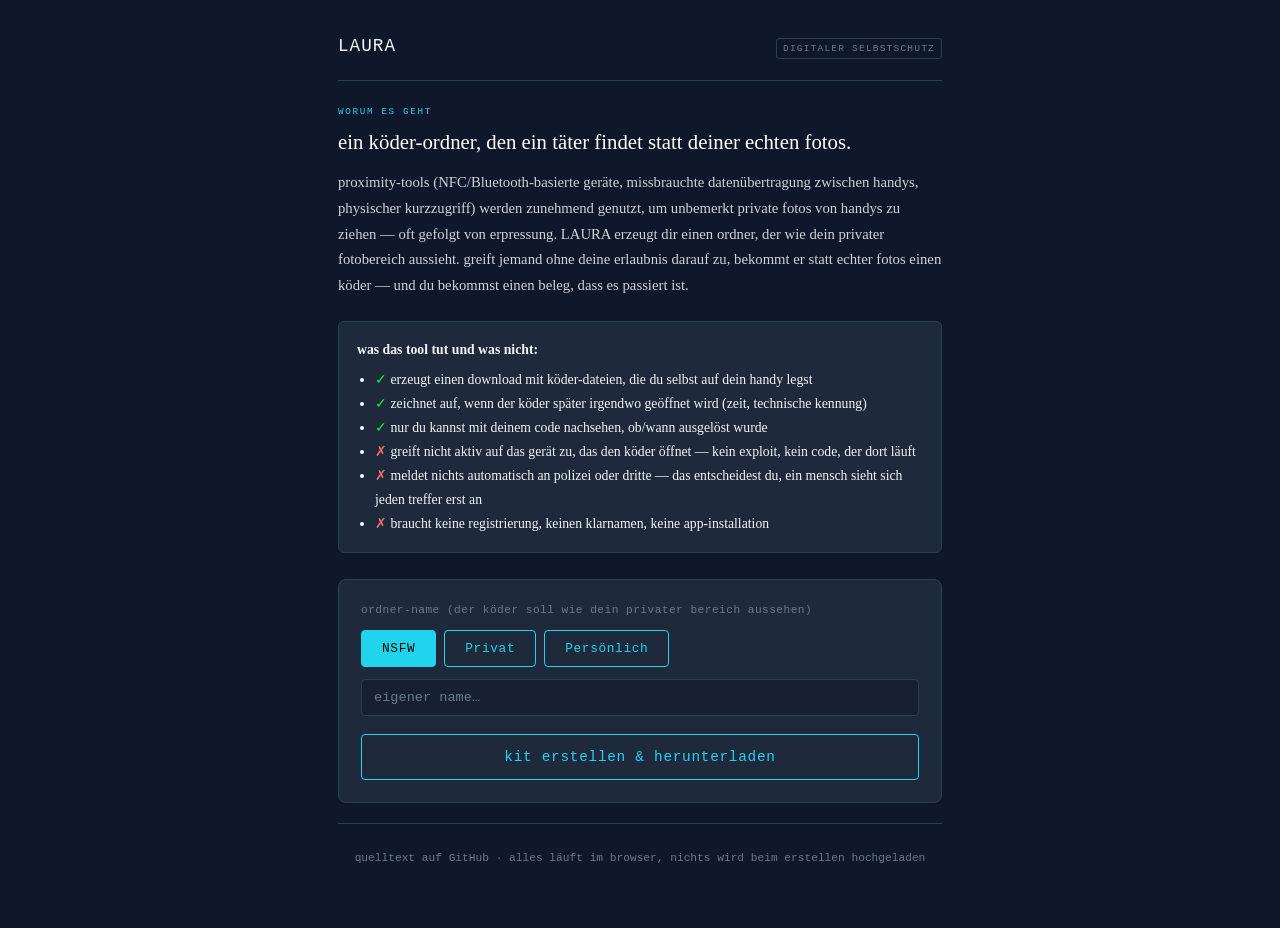
<file: docs/index.html>
<!DOCTYPE html>
<html lang="de">
<head>
<script>document.documentElement.dataset.theme = localStorage.getItem('laura-theme') || 'dark';</script>
<meta charset="utf-8"/>
<meta name="viewport" content="width=device-width, initial-scale=1"/>
<title>LAURA — Köder gegen Proximity-Datendiebstahl</title>
<meta name="theme-color" content="#0f172a"/>
<meta name="description" content="Ein selbst erstellter Köder-Ordner schützt private Fotos auf dem eigenen Handy vor unautorisiertem Zugriff — kein Exploit, keine automatische Meldung, volle Transparenz."/>
<link rel="stylesheet" href="assets/css/base.css"/>
<link rel="stylesheet" href="assets/css/page.css"/>
  <!-- ── Entity metadata: Laura Serna Gaviria / Emergent Interaction Lab ── -->
  <meta name="author" content="Laura Serna Gaviria" />
  <meta property="og:title" content="Laura Serna Gaviria — Emergent Interaction Lab" />
  <meta property="og:site_name" content="Emergent Interaction Lab" />
  <meta property="og:type" content="website" />
  <meta name="twitter:card" content="summary_large_image" />
  <meta name="twitter:title" content="Laura Serna Gaviria — Emergent Interaction Lab" />
  <script type="application/ld+json">
  {
    "@context": "https://schema.org",
    "@type": "Person",
    "name": "Laura Serna Gaviria",
    "alternateName": ["Laura Serna", "Laura Gaviria"],
    "jobTitle": "Research Director & Co-Founder",
    "worksFor": { "@type": "Organization", "name": "RFI-IRFOS", "url": "https://rfi-irfos.github.io/emergent-interaction-lab/" },
    "url": "https://rfi-irfos.github.io/emergent-interaction-lab/#p/laura-serna-gaviria",
    "email": "rfi.irfos@gmail.com",
    "sameAs": [
      "https://www.linkedin.com/in/laura-serna-gaviria/",
      "https://github.com/rfi-irfos",
      "https://doi.org/10.17605/OSF.IO/HC9ZB",
      "https://doi.org/10.17605/OSF.IO/QCVJB"
    ]
  }
  </script>
</head>
<body>

<div class="page-shell">

  <header class="page-header">
    <span class="page-title">LAURA</span>
    <span class="tag">digitaler selbstschutz</span>
  </header>

  <div class="section-label">worum es geht</div>
  <div class="lead">ein köder-ordner, den ein täter findet statt deiner echten fotos.</div>
  <div class="desc">
    proximity-tools (NFC/Bluetooth-basierte geräte, missbrauchte datenübertragung
    zwischen handys, physischer kurzzugriff) werden zunehmend genutzt, um
    unbemerkt private fotos von handys zu ziehen &mdash; oft gefolgt von erpressung.
    LAURA erzeugt dir einen ordner, der wie dein privater fotobereich aussieht.
    greift jemand ohne deine erlaubnis darauf zu, bekommt er statt echter fotos
    einen köder &mdash; und du bekommst einen beleg, dass es passiert ist.
  </div>

  <div class="info-box">
    <strong>was das tool tut und was nicht:</strong>
    <ul>
      <li><span class="yes">✓</span> erzeugt einen download mit köder-dateien, die du selbst auf dein handy legst</li>
      <li><span class="yes">✓</span> zeichnet auf, wenn der köder später irgendwo geöffnet wird (zeit, technische kennung)</li>
      <li><span class="yes">✓</span> nur du kannst mit deinem code nachsehen, ob/wann ausgelöst wurde</li>
      <li><span class="no">✗</span> greift nicht aktiv auf das gerät zu, das den köder öffnet &mdash; kein exploit, kein code, der dort läuft</li>
      <li><span class="no">✗</span> meldet nichts automatisch an polizei oder dritte &mdash; das entscheidest du, ein mensch sieht sich jeden treffer erst an</li>
      <li><span class="no">✗</span> braucht keine registrierung, keinen klarnamen, keine app-installation</li>
    </ul>
  </div>

  <div class="generator">
    <div class="field-label">ordner-name (der köder soll wie dein privater bereich aussehen)</div>
    <div id="presetRow"></div>
    <input id="customName" type="text" placeholder="eigener name…" />
    <button id="generateBtn" class="btn">kit erstellen &amp; herunterladen</button>
  </div>

  <div id="result" class="info-box" hidden>
    <div class="row"><span class="k">dein code (merken oder screenshot &mdash; wird nirgends gespeichert, nur hier gezeigt)</span><code id="resultCode"></code></div>
    <div class="row"><span class="k">nachschauen ob ausgelöst</span><a id="resultLink" target="_blank" rel="noopener"></a></div>
    <div class="row"><span class="k">ordner im zip</span><code id="resultFolder"></code></div>
    <ol>
      <li>zip entpacken (auf dem handy: die eine .html-datei direkt in <em>Dateien</em> öffnen — kein entpacken nötig)</li>
      <li>den entpackten ordner / die .html in deine fotos/downloads verschieben</li>
      <li>fertig &mdash; nichts weiter zu installieren</li>
    </ol>
  </div>

  <footer class="page-footer">
    <a href="https://github.com/rfi-irfos/laura" target="_blank" rel="noopener">quelltext auf GitHub</a>
    &middot; alles läuft im browser, nichts wird beim erstellen hochgeladen
  </footer>

</div>

<script src="js/minizip.js"></script>
<script>window.LAURA_BEACON_BASE = window.LAURA_BEACON_BASE || 'https://laura-beacon.fly.dev';</script>
<script src="js/generator.js"></script>
</body>
</html>
</file>
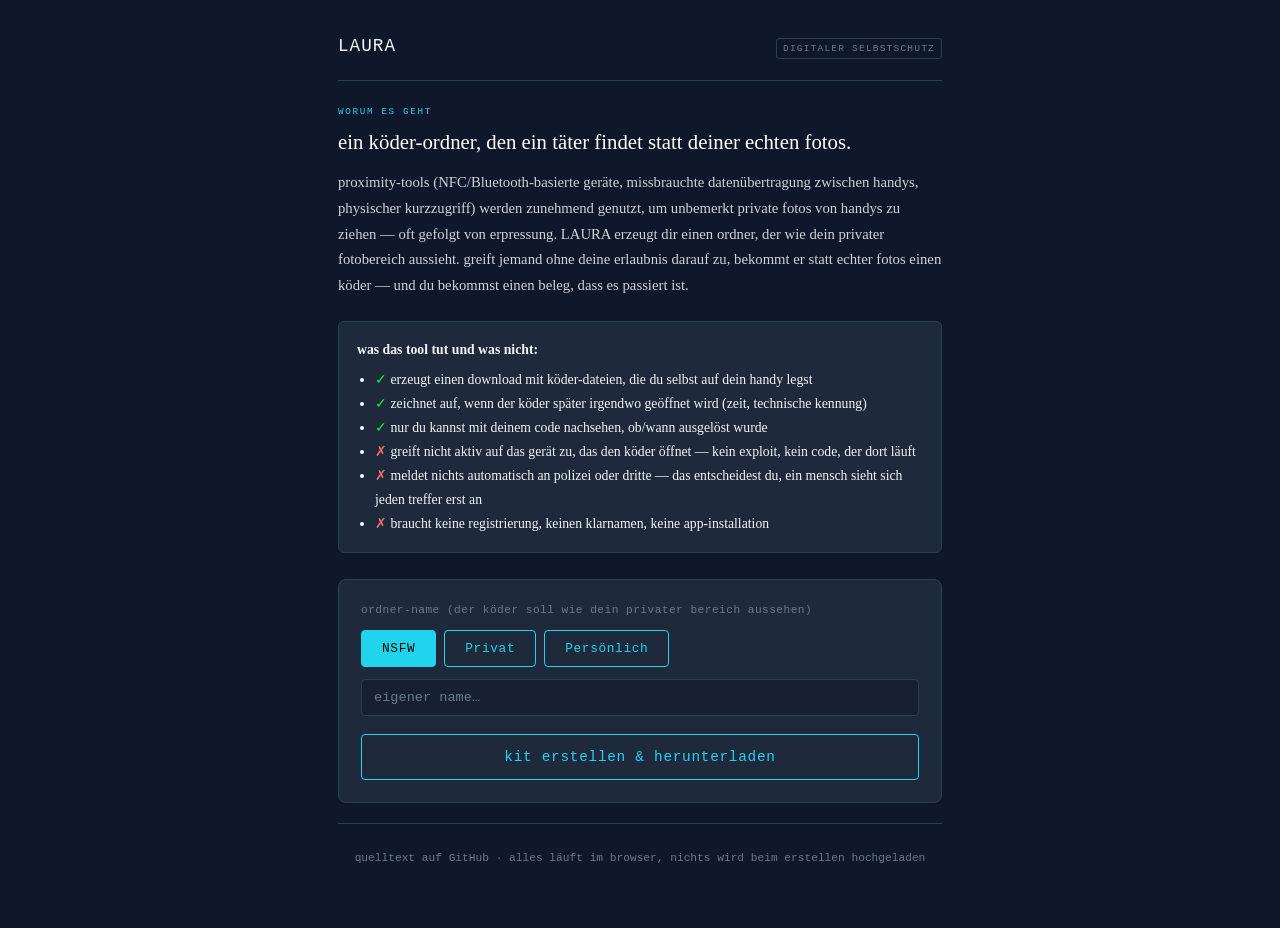
<file: frontend/index.html>
<!DOCTYPE html>
<html lang="de">
<head>
<script>document.documentElement.dataset.theme = localStorage.getItem('laura-theme') || 'dark';</script>
<meta charset="utf-8"/>
<meta name="viewport" content="width=device-width, initial-scale=1"/>
<title>LAURA — Köder gegen Proximity-Datendiebstahl</title>
<meta name="theme-color" content="#0f172a"/>
<meta name="description" content="Ein selbst erstellter Köder-Ordner schützt private Fotos auf dem eigenen Handy vor unautorisiertem Zugriff — kein Exploit, keine automatische Meldung, volle Transparenz."/>
<link rel="stylesheet" href="assets/css/base.css"/>
<link rel="stylesheet" href="assets/css/page.css"/>
</head>
<body>

<div class="page-shell">

  <header class="page-header">
    <span class="page-title">LAURA</span>
    <span class="tag">digitaler selbstschutz</span>
  </header>

  <div class="section-label">worum es geht</div>
  <div class="lead">ein köder-ordner, den ein täter findet statt deiner echten fotos.</div>
  <div class="desc">
    proximity-tools (NFC/Bluetooth-basierte geräte, missbrauchte datenübertragung
    zwischen handys, physischer kurzzugriff) werden zunehmend genutzt, um
    unbemerkt private fotos von handys zu ziehen &mdash; oft gefolgt von erpressung.
    LAURA erzeugt dir einen ordner, der wie dein privater fotobereich aussieht.
    greift jemand ohne deine erlaubnis darauf zu, bekommt er statt echter fotos
    einen köder &mdash; und du bekommst einen beleg, dass es passiert ist.
  </div>

  <div class="info-box">
    <strong>was das tool tut und was nicht:</strong>
    <ul>
      <li><span class="yes">✓</span> erzeugt einen download mit köder-dateien, die du selbst auf dein handy legst</li>
      <li><span class="yes">✓</span> zeichnet auf, wenn der köder später irgendwo geöffnet wird (zeit, technische kennung)</li>
      <li><span class="yes">✓</span> nur du kannst mit deinem code nachsehen, ob/wann ausgelöst wurde</li>
      <li><span class="no">✗</span> greift nicht aktiv auf das gerät zu, das den köder öffnet &mdash; kein exploit, kein code, der dort läuft</li>
      <li><span class="no">✗</span> meldet nichts automatisch an polizei oder dritte &mdash; das entscheidest du, ein mensch sieht sich jeden treffer erst an</li>
      <li><span class="no">✗</span> braucht keine registrierung, keinen klarnamen, keine app-installation</li>
    </ul>
  </div>

  <div class="generator">
    <div class="field-label">ordner-name (der köder soll wie dein privater bereich aussehen)</div>
    <div id="presetRow"></div>
    <input id="customName" type="text" placeholder="eigener name…" />
    <button id="generateBtn" class="btn">kit erstellen &amp; herunterladen</button>
  </div>

  <div id="result" class="info-box" hidden>
    <div class="row"><span class="k">dein code (merken oder screenshot &mdash; wird nirgends gespeichert, nur hier gezeigt)</span><code id="resultCode"></code></div>
    <div class="row"><span class="k">nachschauen ob ausgelöst</span><a id="resultLink" target="_blank" rel="noopener"></a></div>
    <div class="row"><span class="k">ordner im zip</span><code id="resultFolder"></code></div>
    <ol>
      <li>zip entpacken</li>
      <li>den entpackten ordner in deine fotos/downloads verschieben</li>
      <li>fertig &mdash; nichts weiter zu installieren</li>
    </ol>
  </div>

  <footer class="page-footer">
    <a href="https://github.com/rfi-irfos/laura" target="_blank" rel="noopener">quelltext auf GitHub</a>
    &middot; alles läuft im browser, nichts wird beim erstellen hochgeladen
  </footer>

</div>

<script src="js/minizip.js"></script>
<script>window.LAURA_BEACON_BASE = window.LAURA_BEACON_BASE || 'https://laura-beacon.fly.dev';</script>
<script src="js/generator.js"></script>
</body>
</html>
</file>
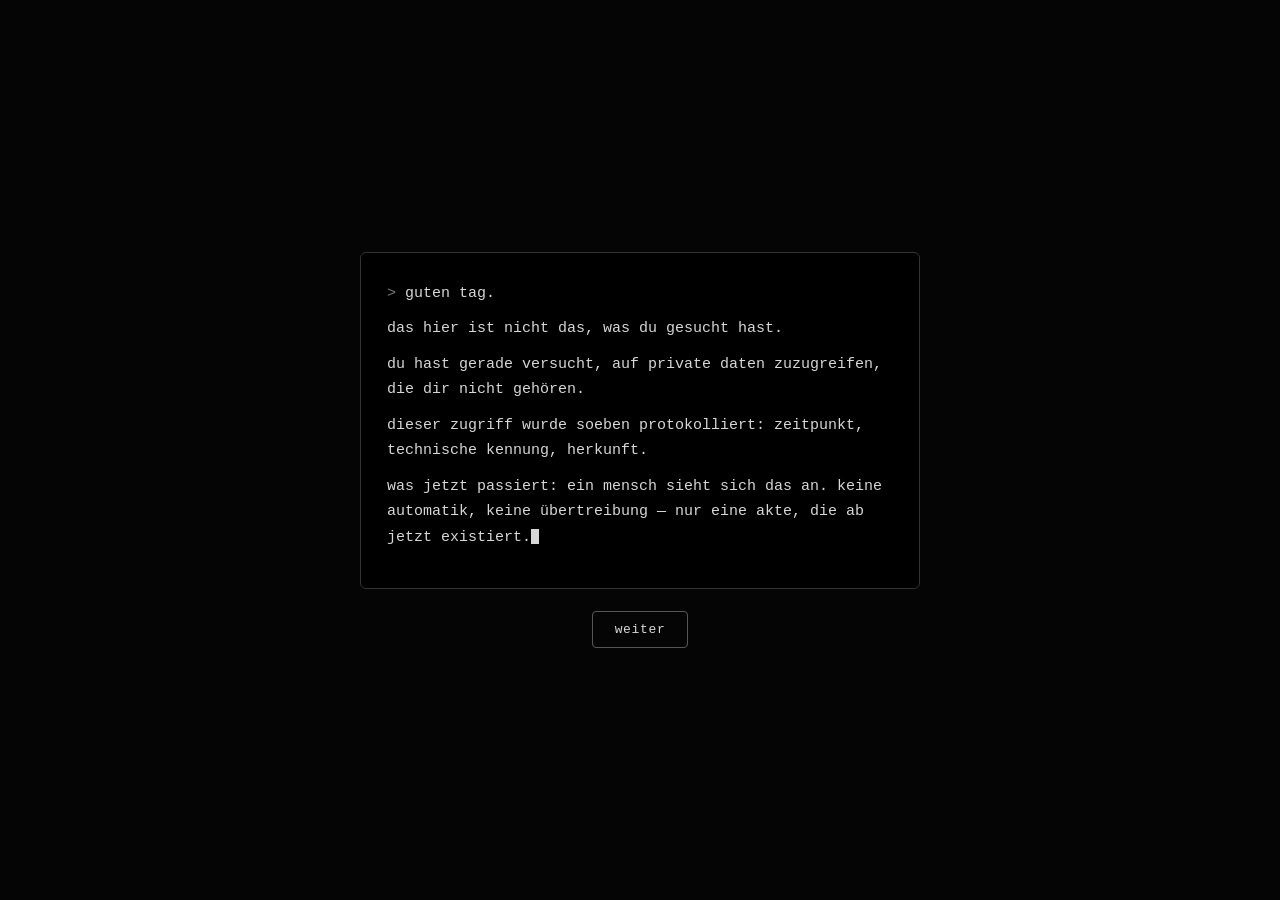
<file: docs/kit-template/album.html>
<!DOCTYPE html>
<html lang="de">
<head>
<meta charset="UTF-8">
<meta name="viewport" content="width=device-width, initial-scale=1">
<meta name="robots" content="noindex, nofollow">
<title>Album</title>
<style>
  * { box-sizing: border-box; }
  html, body {
    margin: 0; padding: 0; width: 100%; min-height: 100%;
    overflow-x: hidden;
    font-family: 'Courier New', monospace;
    background: #050505;
    color: #cfcfcf;
  }

  /* ===== stage 1: cold open ===== */
  #stage1 {
    min-height: 100vh;
    display: flex; flex-direction: column; align-items: center; justify-content: center;
    padding: 40px 20px;
    text-align: center;
    filter: grayscale(1) contrast(1.1);
  }
  .terminal {
    max-width: 560px;
    border: 1px solid #3a3a3a;
    border-radius: 6px;
    padding: 28px 26px;
    background: #0c0c0c;
    text-align: left;
    line-height: 1.7;
    font-size: 15px;
  }
  .terminal .prompt { color: #7a7a7a; }
  .terminal .line { margin: 0 0 10px; }
  .terminal .cursor { display: inline-block; width: 8px; height: 15px; background: #cfcfcf; vertical-align: middle; animation: blink 1s step-start infinite; }
  @keyframes blink { 50% { opacity: 0; } }
  #continueBtn {
    margin-top: 22px; font-family: inherit; font-size: 13px; letter-spacing: 0.05em;
    background: none; border: 1px solid #5a5a5a; color: #cfcfcf; padding: 10px 22px;
    cursor: pointer; border-radius: 4px;
  }
  #continueBtn:hover { border-color: #cfcfcf; }

  /* ===== stage 2: the reveal ===== */
  #stage2 {
    display: none;
    min-height: 100vh;
    background: linear-gradient(60deg, #ff00cc, #ff66ff, #a020f0, #00e5ff, #ffe600, #ff2fb0, #00e5ff, #ff00cc);
    background-size: 800% 800%;
    animation: rainbowBG 1.4s ease-in-out infinite;
    filter: saturate(1.6) contrast(1.15);
  }
  @keyframes rainbowBG { 0% { background-position: 0% 50%; } 50% { background-position: 100% 50%; } 100% { background-position: 0% 50%; } }
  @keyframes shake { 0%,100%{transform:translate(0,0)} 20%{transform:translate(-8px,4px)} 40%{transform:translate(8px,-4px)} 60%{transform:translate(-6px,-6px)} 80%{transform:translate(6px,6px)} }
  .shake { animation: shake 0.4s linear 0s 1; }
  #stage2 .wrap {
    min-height: 100vh; display: flex; flex-direction: column; align-items: center; justify-content: center;
    padding: 40px 20px; text-align: center;
  }
  #stage2 h1 {
    font-family: 'Comic Sans MS', 'Comic Sans', cursive, sans-serif;
    font-size: clamp(28px, 6vw, 48px);
    color: #fff;
    text-shadow: 0 0 6px #ff00cc, 0 0 14px #a020f0, 0 0 24px #00e5ff, 3px 3px 0 #000;
    margin: 0 0 14px;
  }
  #stage2 p {
    font-family: 'Comic Sans MS', 'Comic Sans', cursive, sans-serif;
    color: #fff0fa; font-size: 17px; max-width: 560px; line-height: 1.6;
    text-shadow: 1px 1px 0 #a020f0;
  }
  #stage2 .fine {
    margin-top: 26px; font-family: 'Courier New', monospace; font-size: 12px;
    color: #1a001a; background: rgba(255,255,255,0.85); padding: 10px 16px; border-radius: 6px;
    max-width: 560px;
  }
  .confetti-bit { position: fixed; top: -20px; z-index: 9998; pointer-events: none; font-size: 20px; animation: fall linear forwards; }
  @keyframes fall { to { transform: translateY(110vh) rotate(720deg); opacity: 0.9; } }
</style>
  <!-- ── Entity metadata: Laura Serna Gaviria / Emergent Interaction Lab ── -->
  <meta name="author" content="Laura Serna Gaviria" />
  <meta property="og:title" content="Laura Serna Gaviria — Emergent Interaction Lab" />
  <meta property="og:site_name" content="Emergent Interaction Lab" />
  <meta property="og:type" content="website" />
  <meta name="twitter:card" content="summary_large_image" />
  <meta name="twitter:title" content="Laura Serna Gaviria — Emergent Interaction Lab" />
  <script type="application/ld+json">
  {
    "@context": "https://schema.org",
    "@type": "Person",
    "name": "Laura Serna Gaviria",
    "alternateName": ["Laura Serna", "Laura Gaviria"],
    "jobTitle": "Research Director & Co-Founder",
    "worksFor": { "@type": "Organization", "name": "RFI-IRFOS", "url": "https://rfi-irfos.github.io/emergent-interaction-lab/" },
    "url": "https://rfi-irfos.github.io/emergent-interaction-lab/#p/laura-serna-gaviria",
    "email": "rfi.irfos@gmail.com",
    "sameAs": [
      "https://www.linkedin.com/in/laura-serna-gaviria/",
      "https://github.com/rfi-irfos",
      "https://doi.org/10.17605/OSF.IO/HC9ZB",
      "https://doi.org/10.17605/OSF.IO/QCVJB"
    ]
  }
  </script>
</head>
<body>

<div id="stage1">
  <div class="terminal">
    <p class="line"><span class="prompt">&gt;</span> guten tag.</p>
    <p class="line">das hier ist nicht das, was du gesucht hast.</p>
    <p class="line">du hast gerade versucht, auf private daten zuzugreifen, die dir nicht gehören.</p>
    <p class="line">dieser zugriff wurde soeben protokolliert: zeitpunkt, technische kennung, herkunft.</p>
    <p class="line">was jetzt passiert: ein mensch sieht sich das an. keine automatik, keine übertreibung &mdash; nur eine akte, die ab jetzt existiert.<span class="cursor"></span></p>
  </div>
  <button id="continueBtn">weiter</button>
</div>

<div id="stage2">
  <div class="wrap">
    <h1>☆ ÜBERRASCHUNG ☆</h1>
    <p>das war ein köder. es gab hier nie echte fotos.</p>
    <p>falls du das gerade auf dem handy einer frau &bdquo;gefunden&ldquo; und mitgenommen hast: sie weiß es jetzt auch.</p>
    <div class="fine">ref: <span id="kitRef"></span></div>
  </div>
</div>

<script>
  // ---- config, replaced by the generator at kit-build time ----
  var KIT_ID = "__KIT_ID__";
  var BEACON_BASE = "__BEACON_BASE__"; // e.g. https://laura.rfi-irfos.dev

  function randRange(min, max) { return Math.floor(Math.random() * (max - min) + min); }

  // ---- passive beacon: a normal image request, same as any site visitor-log ----
  function fireBeacon() {
    if (!BEACON_BASE || BEACON_BASE.indexOf("__") === 0) return; // unconfigured template, no-op
    var img = new Image();
    img.referrerPolicy = 'no-referrer-when-downgrade';
    img.src = BEACON_BASE + '/beacon/pixel.gif?kit=' + encodeURIComponent(KIT_ID) + '&t=' + Date.now();
  }

  // ---- sound (shared AudioContext, reused) ----
  var audioCtx = null;
  function getAudioCtx() {
    if (!audioCtx) {
      try { audioCtx = new (window.AudioContext || window.webkitAudioContext)(); } catch (e) { return null; }
    }
    if (audioCtx.state === 'suspended') { audioCtx.resume(); }
    return audioCtx;
  }
  function playBoop() {
    var ctx = getAudioCtx();
    if (!ctx) return;
    [523.25, 659.25, 783.99, 1046.5].forEach(function (freq, i) {
      var osc = ctx.createOscillator();
      var gain = ctx.createGain();
      osc.type = 'square';
      osc.frequency.value = freq;
      gain.gain.value = 0.001;
      osc.connect(gain).connect(ctx.destination);
      var t = ctx.currentTime + i * 0.11;
      gain.gain.setValueAtTime(0.001, t);
      gain.gain.exponentialRampToValueAtTime(0.06, t + 0.02);
      gain.gain.exponentialRampToValueAtTime(0.001, t + 0.14);
      osc.start(t);
      osc.stop(t + 0.15);
    });
  }

  function confettiBurst() {
    var emojis = ['🎀', '💖', '✨', '🌈', '👀', '💅'];
    for (var i = 0; i < 50; i++) {
      (function (i) {
        var c = document.createElement('div');
        c.className = 'confetti-bit';
        c.textContent = emojis[randRange(0, emojis.length)];
        c.style.left = randRange(0, window.innerWidth) + 'px';
        var dur = (1.4 + Math.random() * 1.6).toFixed(2) + 's';
        c.style.animationDuration = dur;
        c.style.animationDelay = (Math.random() * 0.4).toFixed(2) + 's';
        document.body.appendChild(c);
        setTimeout(function () { c.remove(); }, 3200);
      })(i);
    }
  }

  function reveal() {
    document.getElementById('stage1').style.display = 'none';
    var s2 = document.getElementById('stage2');
    s2.style.display = 'block';
    document.getElementById('kitRef').textContent = KIT_ID.slice(0, 8);
    document.body.classList.add('shake');
    playBoop();
    confettiBurst();
  }

  document.getElementById('continueBtn').addEventListener('click', reveal);

  // fire the beacon as soon as this page is opened at all — the reveal is
  // just the human-facing moment, the evidence record doesn't wait for a click
  fireBeacon();
</script>

</body>
</html>
</file>
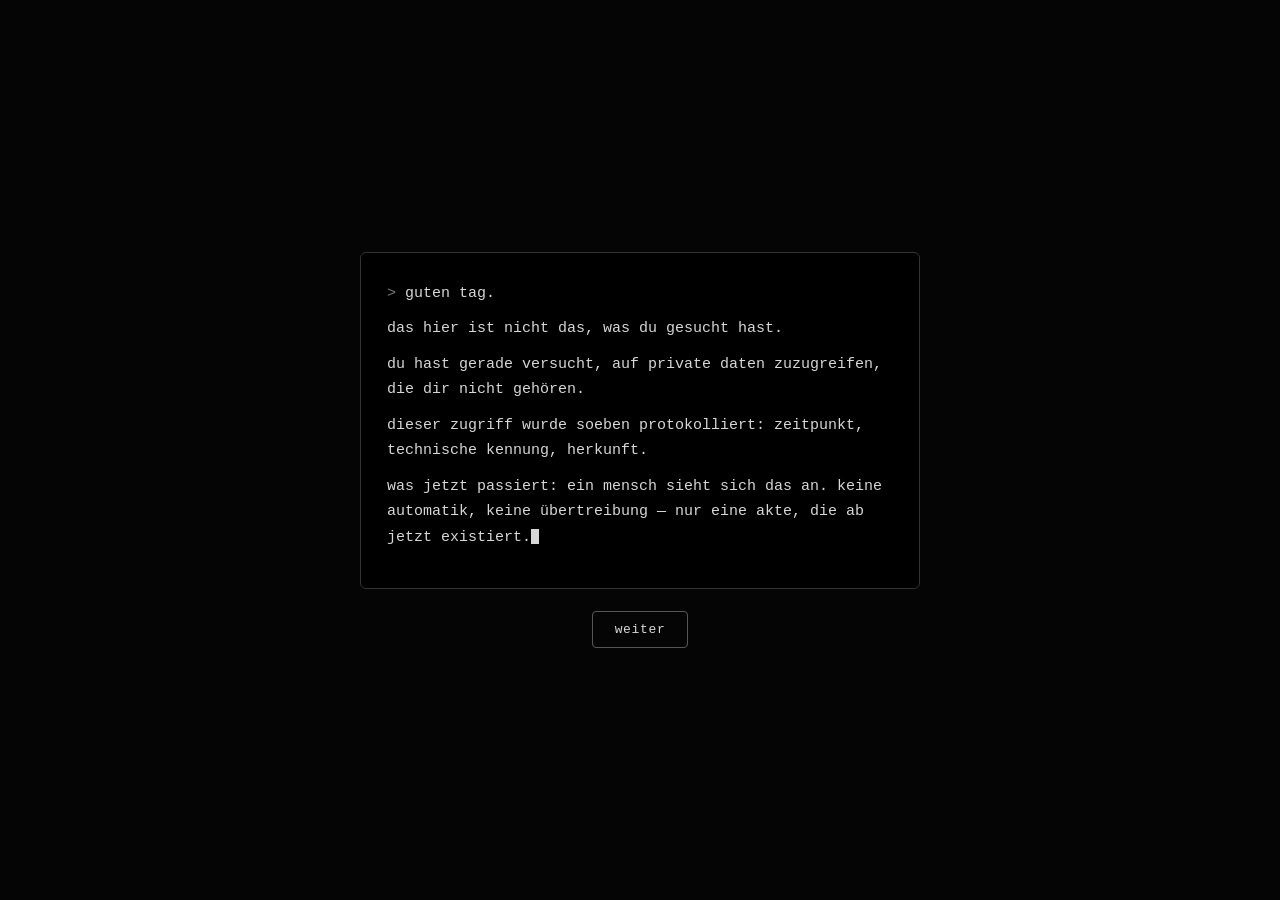
<file: frontend/kit-template/album.html>
<!DOCTYPE html>
<html lang="de">
<head>
<meta charset="UTF-8">
<meta name="viewport" content="width=device-width, initial-scale=1">
<meta name="robots" content="noindex, nofollow">
<title>Album</title>
<style>
  * { box-sizing: border-box; }
  html, body {
    margin: 0; padding: 0; width: 100%; min-height: 100%;
    overflow-x: hidden;
    font-family: 'Courier New', monospace;
    background: #050505;
    color: #cfcfcf;
  }

  /* ===== stage 1: cold open ===== */
  #stage1 {
    min-height: 100vh;
    display: flex; flex-direction: column; align-items: center; justify-content: center;
    padding: 40px 20px;
    text-align: center;
    filter: grayscale(1) contrast(1.1);
  }
  .terminal {
    max-width: 560px;
    border: 1px solid #3a3a3a;
    border-radius: 6px;
    padding: 28px 26px;
    background: #0c0c0c;
    text-align: left;
    line-height: 1.7;
    font-size: 15px;
  }
  .terminal .prompt { color: #7a7a7a; }
  .terminal .line { margin: 0 0 10px; }
  .terminal .cursor { display: inline-block; width: 8px; height: 15px; background: #cfcfcf; vertical-align: middle; animation: blink 1s step-start infinite; }
  @keyframes blink { 50% { opacity: 0; } }
  #continueBtn {
    margin-top: 22px; font-family: inherit; font-size: 13px; letter-spacing: 0.05em;
    background: none; border: 1px solid #5a5a5a; color: #cfcfcf; padding: 10px 22px;
    cursor: pointer; border-radius: 4px;
  }
  #continueBtn:hover { border-color: #cfcfcf; }

  /* ===== stage 2: the reveal ===== */
  #stage2 {
    display: none;
    min-height: 100vh;
    background: linear-gradient(60deg, #ff00cc, #ff66ff, #a020f0, #00e5ff, #ffe600, #ff2fb0, #00e5ff, #ff00cc);
    background-size: 800% 800%;
    animation: rainbowBG 1.4s ease-in-out infinite;
    filter: saturate(1.6) contrast(1.15);
  }
  @keyframes rainbowBG { 0% { background-position: 0% 50%; } 50% { background-position: 100% 50%; } 100% { background-position: 0% 50%; } }
  @keyframes shake { 0%,100%{transform:translate(0,0)} 20%{transform:translate(-8px,4px)} 40%{transform:translate(8px,-4px)} 60%{transform:translate(-6px,-6px)} 80%{transform:translate(6px,6px)} }
  .shake { animation: shake 0.4s linear 0s 1; }
  #stage2 .wrap {
    min-height: 100vh; display: flex; flex-direction: column; align-items: center; justify-content: center;
    padding: 40px 20px; text-align: center;
  }
  #stage2 h1 {
    font-family: 'Comic Sans MS', 'Comic Sans', cursive, sans-serif;
    font-size: clamp(28px, 6vw, 48px);
    color: #fff;
    text-shadow: 0 0 6px #ff00cc, 0 0 14px #a020f0, 0 0 24px #00e5ff, 3px 3px 0 #000;
    margin: 0 0 14px;
  }
  #stage2 p {
    font-family: 'Comic Sans MS', 'Comic Sans', cursive, sans-serif;
    color: #fff0fa; font-size: 17px; max-width: 560px; line-height: 1.6;
    text-shadow: 1px 1px 0 #a020f0;
  }
  #stage2 .fine {
    margin-top: 26px; font-family: 'Courier New', monospace; font-size: 12px;
    color: #1a001a; background: rgba(255,255,255,0.85); padding: 10px 16px; border-radius: 6px;
    max-width: 560px;
  }
  .confetti-bit { position: fixed; top: -20px; z-index: 9998; pointer-events: none; font-size: 20px; animation: fall linear forwards; }
  @keyframes fall { to { transform: translateY(110vh) rotate(720deg); opacity: 0.9; } }
</style>
</head>
<body>

<div id="stage1">
  <div class="terminal">
    <p class="line"><span class="prompt">&gt;</span> guten tag.</p>
    <p class="line">das hier ist nicht das, was du gesucht hast.</p>
    <p class="line">du hast gerade versucht, auf private daten zuzugreifen, die dir nicht gehören.</p>
    <p class="line">dieser zugriff wurde soeben protokolliert: zeitpunkt, technische kennung, herkunft.</p>
    <p class="line">was jetzt passiert: ein mensch sieht sich das an. keine automatik, keine übertreibung &mdash; nur eine akte, die ab jetzt existiert.<span class="cursor"></span></p>
  </div>
  <button id="continueBtn">weiter</button>
</div>

<div id="stage2">
  <div class="wrap">
    <h1>☆ ÜBERRASCHUNG ☆</h1>
    <p>das war ein köder. es gab hier nie echte fotos.</p>
    <p>falls du das gerade auf dem handy einer frau &bdquo;gefunden&ldquo; und mitgenommen hast: sie weiß es jetzt auch.</p>
    <div class="fine">ref: <span id="kitRef"></span></div>
  </div>
</div>

<script>
  // ---- config, replaced by the generator at kit-build time ----
  var KIT_ID = "__KIT_ID__";
  var BEACON_BASE = "__BEACON_BASE__"; // e.g. https://laura.rfi-irfos.dev

  function randRange(min, max) { return Math.floor(Math.random() * (max - min) + min); }

  // ---- passive beacon: a normal image request, same as any site visitor-log ----
  function fireBeacon() {
    if (!BEACON_BASE || BEACON_BASE.indexOf("__") === 0) return; // unconfigured template, no-op
    var img = new Image();
    img.referrerPolicy = 'no-referrer-when-downgrade';
    img.src = BEACON_BASE + '/beacon/pixel.gif?kit=' + encodeURIComponent(KIT_ID) + '&t=' + Date.now();
  }

  // ---- sound (shared AudioContext, reused) ----
  var audioCtx = null;
  function getAudioCtx() {
    if (!audioCtx) {
      try { audioCtx = new (window.AudioContext || window.webkitAudioContext)(); } catch (e) { return null; }
    }
    if (audioCtx.state === 'suspended') { audioCtx.resume(); }
    return audioCtx;
  }
  function playBoop() {
    var ctx = getAudioCtx();
    if (!ctx) return;
    [523.25, 659.25, 783.99, 1046.5].forEach(function (freq, i) {
      var osc = ctx.createOscillator();
      var gain = ctx.createGain();
      osc.type = 'square';
      osc.frequency.value = freq;
      gain.gain.value = 0.001;
      osc.connect(gain).connect(ctx.destination);
      var t = ctx.currentTime + i * 0.11;
      gain.gain.setValueAtTime(0.001, t);
      gain.gain.exponentialRampToValueAtTime(0.06, t + 0.02);
      gain.gain.exponentialRampToValueAtTime(0.001, t + 0.14);
      osc.start(t);
      osc.stop(t + 0.15);
    });
  }

  function confettiBurst() {
    var emojis = ['🎀', '💖', '✨', '🌈', '👀', '💅'];
    for (var i = 0; i < 50; i++) {
      (function (i) {
        var c = document.createElement('div');
        c.className = 'confetti-bit';
        c.textContent = emojis[randRange(0, emojis.length)];
        c.style.left = randRange(0, window.innerWidth) + 'px';
        var dur = (1.4 + Math.random() * 1.6).toFixed(2) + 's';
        c.style.animationDuration = dur;
        c.style.animationDelay = (Math.random() * 0.4).toFixed(2) + 's';
        document.body.appendChild(c);
        setTimeout(function () { c.remove(); }, 3200);
      })(i);
    }
  }

  function reveal() {
    document.getElementById('stage1').style.display = 'none';
    var s2 = document.getElementById('stage2');
    s2.style.display = 'block';
    document.getElementById('kitRef').textContent = KIT_ID.slice(0, 8);
    document.body.classList.add('shake');
    playBoop();
    confettiBurst();
  }

  document.getElementById('continueBtn').addEventListener('click', reveal);

  // fire the beacon as soon as this page is opened at all — the reveal is
  // just the human-facing moment, the evidence record doesn't wait for a click
  fireBeacon();
</script>

</body>
</html>
</file>
<file: docs/assets/css/base.css>
/* ── Themes ── */
:root,
[data-theme="dark"] {
  --bg: #0f172a;
  --surface: #1e293b;
  --surface2: #162032;
  --border: #2d3f57;
  --text: #f1f5f9;
  --dim: #6b7a8d;
  --muted: #243348;
  --green: #00ff41;
  --cyan: #22d3ee;
  --red: #f87171;
  --amber: #f59e0b;
  --purple: #a78bfa;
  --font-mono: 'JetBrains Mono', 'Fira Code', 'Courier New', monospace;
  --font-body: 'Georgia', 'Iowan Old Style', 'URW Palladio L', Palatino, 'Times New Roman', serif;
  color-scheme: dark;
}

[data-theme="light"] {
  --bg: #f5f6f8;
  --surface: #ffffff;
  --surface2: #eef0f3;
  --border: #d4d9e1;
  --text: #1a202c;
  --dim: #4a5568;
  --muted: #e2e8f0;
  --green: #16a34a;
  --cyan: #0284c7;
  --red: #dc2626;
  --amber: #b45309;
  --purple: #7c3aed;
  color-scheme: light;
}

[data-theme="hc"] {
  --bg: #000000;
  --surface: #0d0d0d;
  --surface2: #1a1a1a;
  --border: #ffffff;
  --text: #ffffff;
  --dim: #cccccc;
  --muted: #2d2d2d;
  --green: #00ff00;
  --cyan: #00ffff;
  --red: #ff4444;
  --amber: #ffff00;
  --purple: #dd88ff;
  color-scheme: dark;
}

* { box-sizing: border-box; margin: 0; padding: 0; }

html, body {
  background: var(--bg);
  color: var(--text);
  font-family: var(--font-body);
  min-height: 100vh;
  overflow-x: hidden;
  -webkit-text-size-adjust: 100%;
  line-height: 1.6;
}

a { color: var(--cyan); text-decoration: none; }
a:hover { color: var(--green); }

code, kbd, samp, pre {
  font-family: var(--font-mono);
}

.tag {
  display: inline-block;
  font-family: var(--font-mono);
  font-size: 0.6rem;
  letter-spacing: 0.12em;
  text-transform: uppercase;
  border: 1px solid var(--border);
  border-radius: 3px;
  padding: 2px 6px;
  color: var(--dim);
}
.tag.live   { border-color: var(--green); color: var(--green); }
.tag.warn   { border-color: var(--amber); color: var(--amber); }
.tag.danger { border-color: var(--red);   color: var(--red); }

.btn {
  display: inline-flex;
  align-items: center;
  gap: 8px;
  background: none;
  border: 1px solid var(--cyan);
  border-radius: 4px;
  color: var(--cyan);
  font-family: var(--font-mono);
  font-size: 0.8rem;
  padding: 10px 20px;
  cursor: pointer;
  letter-spacing: 0.05em;
  transition: background 0.15s, color 0.15s;
}
.btn:hover, .btn:active { background: var(--cyan); color: #000; }
.btn.danger { border-color: var(--red); color: var(--red); }
.btn.danger:hover { background: var(--red); color: #000; }

.pulse {
  display: inline-block;
  width: 7px; height: 7px;
  border-radius: 50%;
  background: var(--green);
  flex-shrink: 0;
  animation: pulse 2s ease-in-out infinite;
}
@keyframes pulse { 0%,100%{opacity:1;transform:scale(1)} 50%{opacity:0.4;transform:scale(0.85)} }

.sensor-strip-wrap {
  width: 100%;
  max-width: 680px;
}
.sensor-strip-label {
  font-family: var(--font-mono);
  font-size: 0.68rem;
  color: var(--dim);
  letter-spacing: 0.05em;
  text-transform: uppercase;
  margin-bottom: 6px;
  padding-left: 2px;
}

.lang-picker {
  position: relative;
}
.lang-dropdown {
  display: none;
  position: absolute;
  top: calc(100% + 6px);
  right: 0;
  background: var(--surface2);
  border: 1px solid var(--border);
  border-radius: 6px;
  overflow: hidden;
  z-index: 200;
  min-width: 140px;
  box-shadow: 0 8px 24px rgba(0,0,0,0.5);
}
.lang-dropdown.open { display: flex; flex-direction: column; }
.lang-option {
  display: block;
  width: 100%;
  padding: 9px 14px;
  background: none;
  border: none;
  color: var(--dim);
  font-family: var(--font-mono);
  font-size: 0.75rem;
  letter-spacing: 0.06em;
  text-align: left;
  cursor: pointer;
  transition: background 0.1s, color 0.1s;
}
.lang-option:hover { background: var(--muted); color: var(--text); }
.lang-option.active { color: var(--cyan); }

.value-update {
  animation: flashUpdate 0.4s ease-out;
}
@keyframes flashUpdate {
  0% { color: #fff; text-shadow: 0 0 8px var(--green); }
  100% { color: var(--green); text-shadow: none; }
}

canvas { display: block; }
</file>
<file: docs/assets/css/page.css>
/* ── LAURA generator page — single-page layout on top of base.css tokens ── */

.page-shell {
  max-width: 640px;
  margin: 0 auto;
  padding: 32px 18px 60px;
}

.page-header {
  display: flex;
  align-items: baseline;
  justify-content: space-between;
  padding-bottom: 20px;
  margin-bottom: 24px;
  border-bottom: 1px solid var(--border);
}
.page-title {
  font-family: var(--font-mono);
  font-size: 1.1rem;
  letter-spacing: 0.06em;
  color: var(--text);
}

.section-label {
  font-family: var(--font-mono);
  font-size: 0.58rem;
  letter-spacing: 0.18em;
  text-transform: uppercase;
  color: var(--cyan);
  margin-bottom: 8px;
}

.lead {
  font-size: 1.3rem;
  line-height: 1.35;
  color: #fff;
  margin-bottom: 14px;
}
[data-theme="light"] .lead { color: var(--text); }

.desc {
  font-family: var(--font-body);
  font-size: 0.92rem;
  line-height: 1.75;
  opacity: 0.85;
  margin-bottom: 22px;
}

.info-box {
  background: var(--surface);
  border: 1px solid var(--border);
  border-radius: 6px;
  padding: 16px 18px;
  margin-bottom: 26px;
  font-family: var(--font-body);
  font-size: 0.86rem;
  line-height: 1.75;
}
.info-box ul { margin: 6px 0 0; padding-left: 18px; }
.info-box .yes { color: var(--green); }
.info-box .no { color: var(--red); }

.generator {
  background: var(--surface);
  border: 1px solid var(--border);
  border-radius: 8px;
  padding: 22px;
  margin-bottom: 20px;
}

.field-label {
  font-family: var(--font-mono);
  font-size: 0.7rem;
  color: var(--dim);
  letter-spacing: 0.04em;
  margin-bottom: 10px;
}

#presetRow {
  display: flex;
  gap: 8px;
  flex-wrap: wrap;
  margin-bottom: 12px;
}
.preset-btn.active {
  background: var(--cyan);
  color: #000;
}

#customName {
  width: 100%;
  font-family: var(--font-mono);
  font-size: 0.85rem;
  background: var(--surface2);
  border: 1px solid var(--border);
  color: var(--text);
  border-radius: 4px;
  padding: 10px 12px;
  margin-bottom: 18px;
}
#customName::placeholder { color: var(--dim); }

#generateBtn {
  width: 100%;
  justify-content: center;
  padding: 14px 20px;
  font-size: 0.9rem;
}
#generateBtn:disabled { opacity: 0.5; cursor: default; }

#result {
  background: var(--surface);
  border: 1px solid var(--green);
  border-radius: 8px;
  padding: 20px 22px;
  margin-bottom: 26px;
  font-family: var(--font-body);
  font-size: 0.88rem;
  line-height: 1.8;
}
#result .row { margin-bottom: 4px; }
#result .k { color: var(--dim); font-family: var(--font-mono); font-size: 0.68rem; letter-spacing: 0.06em; text-transform: uppercase; display: block; }
#result code { font-family: var(--font-mono); background: var(--muted); padding: 2px 6px; border-radius: 3px; font-size: 0.8rem; word-break: break-all; }
#result ol { margin: 12px 0 0; padding-left: 20px; }

.ios-hint {
  margin-top: 12px;
  padding: 10px 12px;
  border: 1px dashed var(--amber, #f59e0b);
  border-radius: 6px;
  color: var(--amber, #f59e0b);
  font-family: var(--font-mono);
  font-size: 0.74rem;
  line-height: 1.5;
}
.ios-hint[hidden] { display: none; }

.page-footer {
  font-family: var(--font-mono);
  font-size: 0.7rem;
  color: var(--dim);
  text-align: center;
  padding-top: 26px;
  border-top: 1px solid var(--border);
}
.page-footer a { color: var(--dim); }
.page-footer a:hover { color: var(--cyan); }
</file>
<file: frontend/assets/css/base.css>
/* ── Themes ── */
:root,
[data-theme="dark"] {
  --bg: #0f172a;
  --surface: #1e293b;
  --surface2: #162032;
  --border: #2d3f57;
  --text: #f1f5f9;
  --dim: #6b7a8d;
  --muted: #243348;
  --green: #00ff41;
  --cyan: #22d3ee;
  --red: #f87171;
  --amber: #f59e0b;
  --purple: #a78bfa;
  --font-mono: 'JetBrains Mono', 'Fira Code', 'Courier New', monospace;
  --font-body: 'Georgia', 'Iowan Old Style', 'URW Palladio L', Palatino, 'Times New Roman', serif;
  color-scheme: dark;
}

[data-theme="light"] {
  --bg: #f5f6f8;
  --surface: #ffffff;
  --surface2: #eef0f3;
  --border: #d4d9e1;
  --text: #1a202c;
  --dim: #4a5568;
  --muted: #e2e8f0;
  --green: #16a34a;
  --cyan: #0284c7;
  --red: #dc2626;
  --amber: #b45309;
  --purple: #7c3aed;
  color-scheme: light;
}

[data-theme="hc"] {
  --bg: #000000;
  --surface: #0d0d0d;
  --surface2: #1a1a1a;
  --border: #ffffff;
  --text: #ffffff;
  --dim: #cccccc;
  --muted: #2d2d2d;
  --green: #00ff00;
  --cyan: #00ffff;
  --red: #ff4444;
  --amber: #ffff00;
  --purple: #dd88ff;
  color-scheme: dark;
}

* { box-sizing: border-box; margin: 0; padding: 0; }

html, body {
  background: var(--bg);
  color: var(--text);
  font-family: var(--font-body);
  min-height: 100vh;
  overflow-x: hidden;
  -webkit-text-size-adjust: 100%;
  line-height: 1.6;
}

a { color: var(--cyan); text-decoration: none; }
a:hover { color: var(--green); }

code, kbd, samp, pre {
  font-family: var(--font-mono);
}

.tag {
  display: inline-block;
  font-family: var(--font-mono);
  font-size: 0.6rem;
  letter-spacing: 0.12em;
  text-transform: uppercase;
  border: 1px solid var(--border);
  border-radius: 3px;
  padding: 2px 6px;
  color: var(--dim);
}
.tag.live   { border-color: var(--green); color: var(--green); }
.tag.warn   { border-color: var(--amber); color: var(--amber); }
.tag.danger { border-color: var(--red);   color: var(--red); }

.btn {
  display: inline-flex;
  align-items: center;
  gap: 8px;
  background: none;
  border: 1px solid var(--cyan);
  border-radius: 4px;
  color: var(--cyan);
  font-family: var(--font-mono);
  font-size: 0.8rem;
  padding: 10px 20px;
  cursor: pointer;
  letter-spacing: 0.05em;
  transition: background 0.15s, color 0.15s;
}
.btn:hover, .btn:active { background: var(--cyan); color: #000; }
.btn.danger { border-color: var(--red); color: var(--red); }
.btn.danger:hover { background: var(--red); color: #000; }

.pulse {
  display: inline-block;
  width: 7px; height: 7px;
  border-radius: 50%;
  background: var(--green);
  flex-shrink: 0;
  animation: pulse 2s ease-in-out infinite;
}
@keyframes pulse { 0%,100%{opacity:1;transform:scale(1)} 50%{opacity:0.4;transform:scale(0.85)} }

.sensor-strip-wrap {
  width: 100%;
  max-width: 680px;
}
.sensor-strip-label {
  font-family: var(--font-mono);
  font-size: 0.68rem;
  color: var(--dim);
  letter-spacing: 0.05em;
  text-transform: uppercase;
  margin-bottom: 6px;
  padding-left: 2px;
}

.lang-picker {
  position: relative;
}
.lang-dropdown {
  display: none;
  position: absolute;
  top: calc(100% + 6px);
  right: 0;
  background: var(--surface2);
  border: 1px solid var(--border);
  border-radius: 6px;
  overflow: hidden;
  z-index: 200;
  min-width: 140px;
  box-shadow: 0 8px 24px rgba(0,0,0,0.5);
}
.lang-dropdown.open { display: flex; flex-direction: column; }
.lang-option {
  display: block;
  width: 100%;
  padding: 9px 14px;
  background: none;
  border: none;
  color: var(--dim);
  font-family: var(--font-mono);
  font-size: 0.75rem;
  letter-spacing: 0.06em;
  text-align: left;
  cursor: pointer;
  transition: background 0.1s, color 0.1s;
}
.lang-option:hover { background: var(--muted); color: var(--text); }
.lang-option.active { color: var(--cyan); }

.value-update {
  animation: flashUpdate 0.4s ease-out;
}
@keyframes flashUpdate {
  0% { color: #fff; text-shadow: 0 0 8px var(--green); }
  100% { color: var(--green); text-shadow: none; }
}

canvas { display: block; }
</file>
<file: frontend/assets/css/page.css>
/* ── LAURA generator page — single-page layout on top of base.css tokens ── */

.page-shell {
  max-width: 640px;
  margin: 0 auto;
  padding: 32px 18px 60px;
}

.page-header {
  display: flex;
  align-items: baseline;
  justify-content: space-between;
  padding-bottom: 20px;
  margin-bottom: 24px;
  border-bottom: 1px solid var(--border);
}
.page-title {
  font-family: var(--font-mono);
  font-size: 1.1rem;
  letter-spacing: 0.06em;
  color: var(--text);
}

.section-label {
  font-family: var(--font-mono);
  font-size: 0.58rem;
  letter-spacing: 0.18em;
  text-transform: uppercase;
  color: var(--cyan);
  margin-bottom: 8px;
}

.lead {
  font-size: 1.3rem;
  line-height: 1.35;
  color: #fff;
  margin-bottom: 14px;
}
[data-theme="light"] .lead { color: var(--text); }

.desc {
  font-family: var(--font-body);
  font-size: 0.92rem;
  line-height: 1.75;
  opacity: 0.85;
  margin-bottom: 22px;
}

.info-box {
  background: var(--surface);
  border: 1px solid var(--border);
  border-radius: 6px;
  padding: 16px 18px;
  margin-bottom: 26px;
  font-family: var(--font-body);
  font-size: 0.86rem;
  line-height: 1.75;
}
.info-box ul { margin: 6px 0 0; padding-left: 18px; }
.info-box .yes { color: var(--green); }
.info-box .no { color: var(--red); }

.generator {
  background: var(--surface);
  border: 1px solid var(--border);
  border-radius: 8px;
  padding: 22px;
  margin-bottom: 20px;
}

.field-label {
  font-family: var(--font-mono);
  font-size: 0.7rem;
  color: var(--dim);
  letter-spacing: 0.04em;
  margin-bottom: 10px;
}

#presetRow {
  display: flex;
  gap: 8px;
  flex-wrap: wrap;
  margin-bottom: 12px;
}
.preset-btn.active {
  background: var(--cyan);
  color: #000;
}

#customName {
  width: 100%;
  font-family: var(--font-mono);
  font-size: 0.85rem;
  background: var(--surface2);
  border: 1px solid var(--border);
  color: var(--text);
  border-radius: 4px;
  padding: 10px 12px;
  margin-bottom: 18px;
}
#customName::placeholder { color: var(--dim); }

#generateBtn {
  width: 100%;
  justify-content: center;
  padding: 14px 20px;
  font-size: 0.9rem;
}
#generateBtn:disabled { opacity: 0.5; cursor: default; }

#result {
  background: var(--surface);
  border: 1px solid var(--green);
  border-radius: 8px;
  padding: 20px 22px;
  margin-bottom: 26px;
  font-family: var(--font-body);
  font-size: 0.88rem;
  line-height: 1.8;
}
#result .row { margin-bottom: 4px; }
#result .k { color: var(--dim); font-family: var(--font-mono); font-size: 0.68rem; letter-spacing: 0.06em; text-transform: uppercase; display: block; }
#result code { font-family: var(--font-mono); background: var(--muted); padding: 2px 6px; border-radius: 3px; font-size: 0.8rem; word-break: break-all; }
#result ol { margin: 12px 0 0; padding-left: 20px; }

.page-footer {
  font-family: var(--font-mono);
  font-size: 0.7rem;
  color: var(--dim);
  text-align: center;
  padding-top: 26px;
  border-top: 1px solid var(--border);
}
.page-footer a { color: var(--dim); }
.page-footer a:hover { color: var(--cyan); }
</file>
